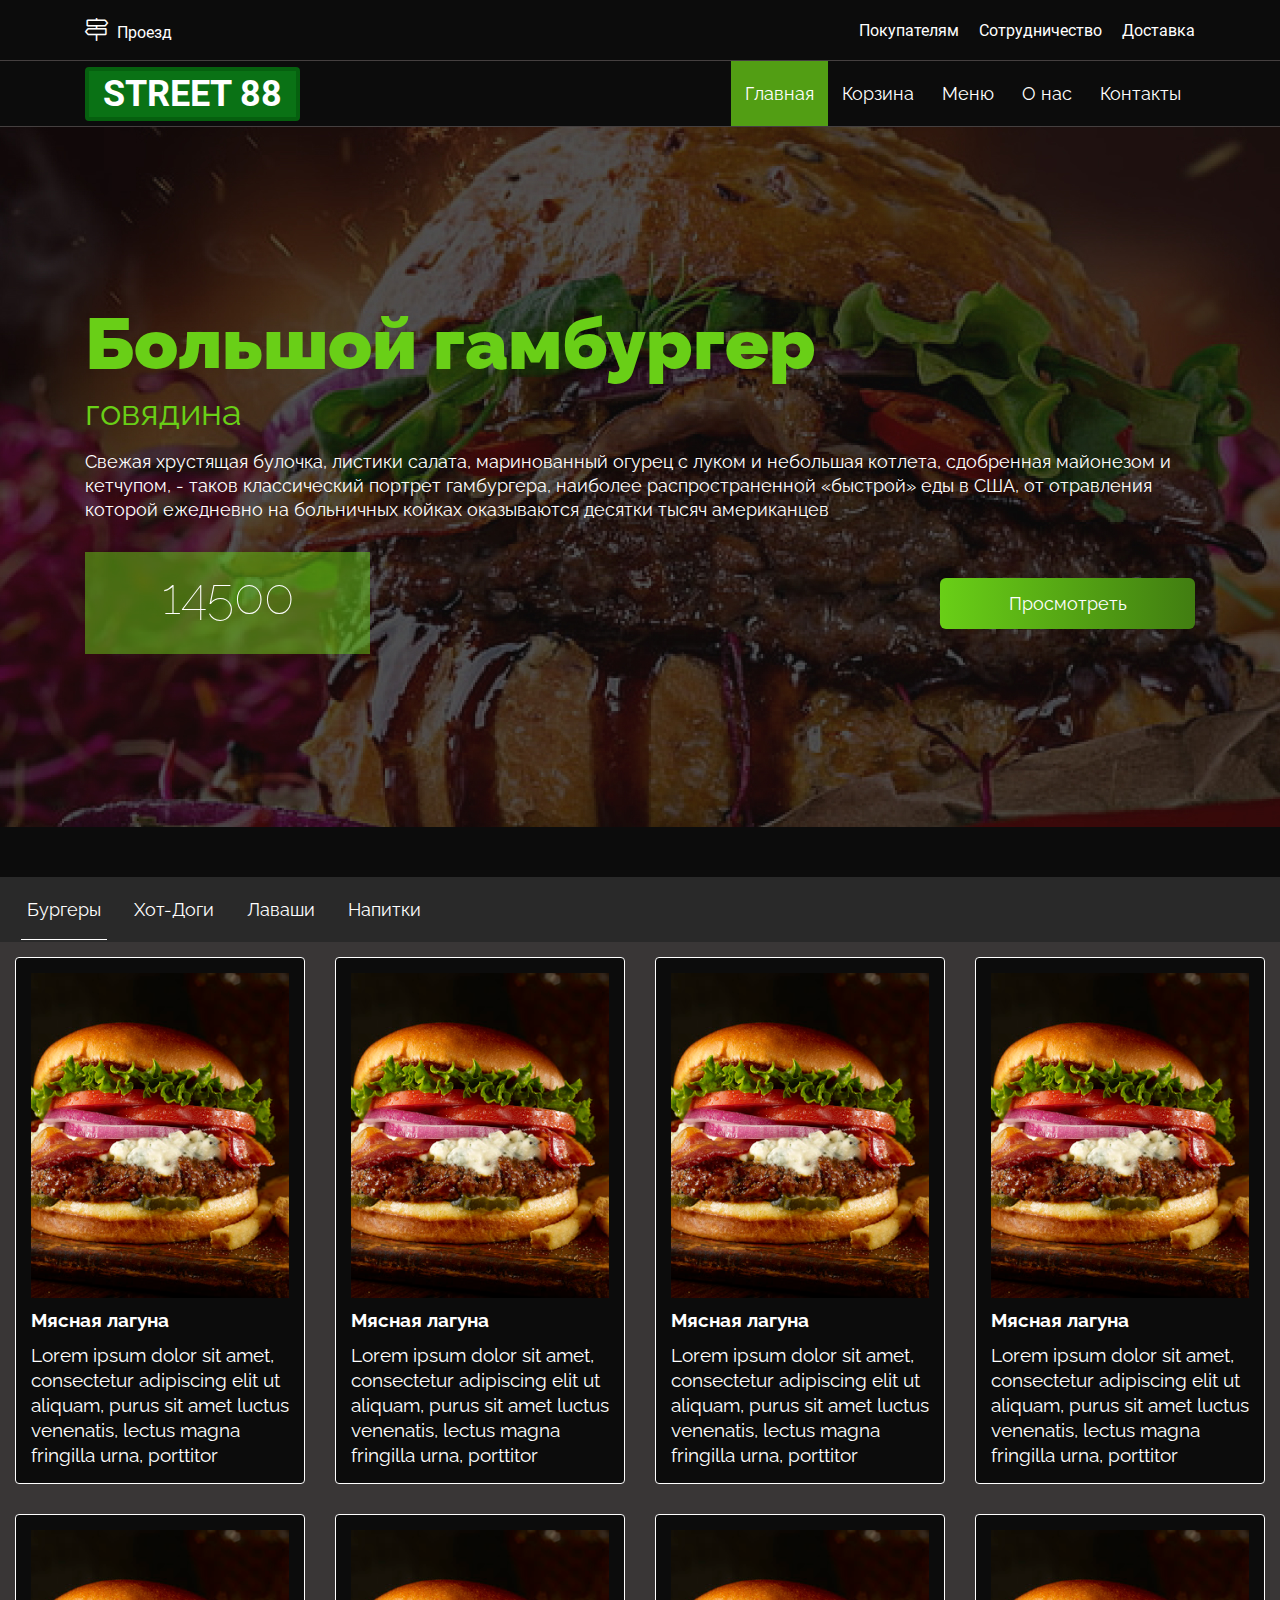
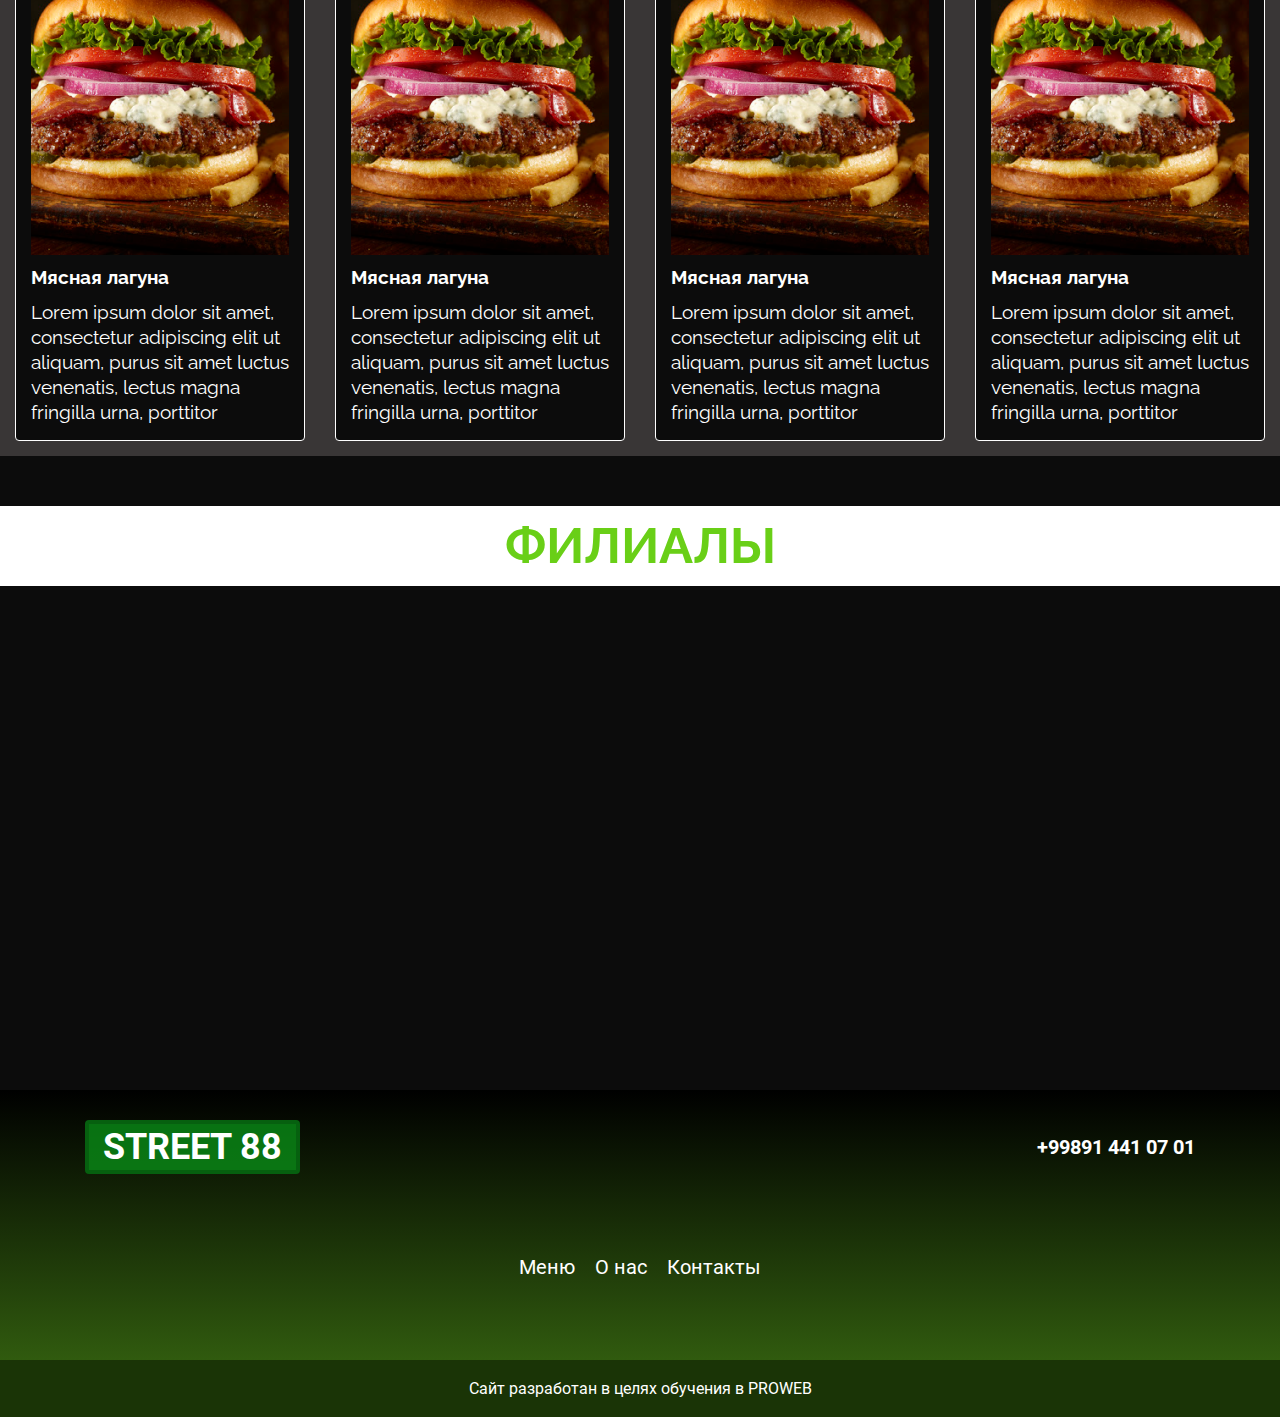
<file: index.html>
<!DOCTYPE html>
<html lang="ru">
<head>
    <meta charset="UTF-8">
    <meta http-equiv="X-UA-Compatible" content="IE=edge">
    <meta name="viewport" content="width=device-width, initial-scale=1.0">
    <title>street 88</title>
    <link rel="stylesheet" href="css/all.min.css">
    <link rel="stylesheet" href="css/style.css">
    <link rel="stylesheet" href="css/media.css">
    <link rel="icon" href="img/favicon.png" type="image/png" sizes="152x152">
    <script src="#"></script>
</head>
<body>
        <div class="ads container">
            <a href="#" class="ads__desc">
                <i class="ads__icon fal fa-map-signs"></i>
            <span class="ads__desc">Проезд</span>
            </a>
            <ul class="client">
                <li><a href="#" class="client__link">Покупателям</a></li>
                <li><a href="#" class="client__link">Сотрудничество</a></li>
                <li><a href="#" class="client__link">Доставка</a></li>
            </ul>
        </div>
        <nav class="nav">
            <div class="container nav__content">
            <a href="#" class="logo">STREET 88</a>
            <button class="nav__burger"><i class="far fa-bars"></i></button>
        <ul class="menu">
            <li><a href="#" class="menu__link menu__link_active">Главная</a></li>
            <li><a href="#" class="menu__link">Корзина</a></li>
            <li><a href="#" class="menu__link">Меню</a></li>
            <li><a href="about.html" class="menu__link">О нас</a></li>
            <li><a href="#" class="menu__link">Контакты</a></li>
        </ul>
        </div>
        </nav>
        <header class="header">
        
    <div class="header__content container">
        <h1 class="header__title">Большой гамбургер</h1>
        <h4 class="header__title_small">говядина</h4>
        <p class="header__desc">Свежая хрустящая булочка, листики салата, маринованный огурец с луком и небольшая котлета, сдобренная майонезом и кетчупом, - таков классический портрет гамбургера, наиболее распространенной «быстрой» еды в США, от отравления которой ежедневно на больничных койках оказываются десятки тысяч американцев</p>
        <div class="button">
            <a href="#" class="button__price">14500</a>
            <a href="#" class="button__order">Просмотреть</a>
        </div>
    </div>
    </header>
    <main class="main">
        <ul class="main__menu">
            <li><a href="#" class="main__link main__link_active">Бургеры</a></li>
            <li><a href="#" class="main__link">Хот-Доги</a></li>
            <li><a href="#" class="main__link">Лаваши</a></li>
            <li><a href="#" class="main__link">Напитки</a></li>
        </ul>
        <div class="cards">
            <div class="card">
                <div class="card__item">
                    <img src="img/card.png" alt="" class="card__img">
                    <a href="#" class="card__link">
                        <i class="card__icon fal fa-cart-plus"></i>
                    </a>
                </div>
                <h3 class="card__title">Мясная лагуна</h3>
                <p class="card__desc">Lorem ipsum dolor sit amet, consectetur adipiscing elit ut aliquam, purus sit amet luctus venenatis, lectus magna fringilla urna, porttitor</p>
            </div>
            <div class="card">
                <div class="card__item">
                    <img src="img/card.png" alt="" class="card__img">
                    <a href="#" class="card__link">
                        <i class="card__icon fal fa-cart-plus"></i>
                    </a>
                </div>
                <h3 class="card__title">Мясная лагуна</h3>
                <p class="card__desc">Lorem ipsum dolor sit amet, consectetur adipiscing elit ut aliquam, purus sit amet luctus venenatis, lectus magna fringilla urna, porttitor</p>
            </div>
            <div class="card">
                <div class="card__item">
                    <img src="img/card.png" alt="" class="card__img">
                    <a href="#" class="card__link">
                        <i class="card__icon fal fa-cart-plus"></i>
                    </a>
                </div>
                <h3 class="card__title">Мясная лагуна</h3>
                <p class="card__desc">Lorem ipsum dolor sit amet, consectetur adipiscing elit ut aliquam, purus sit amet luctus venenatis, lectus magna fringilla urna, porttitor</p>
            </div>
            <div class="card">
                <div class="card__item">
                    <img src="img/card.png" alt="" class="card__img">
                    <a href="#" class="card__link">
                        <i class="card__icon fal fa-cart-plus"></i>
                    </a>
                </div>
                <h3 class="card__title">Мясная лагуна</h3>
                <p class="card__desc">Lorem ipsum dolor sit amet, consectetur adipiscing elit ut aliquam, purus sit amet luctus venenatis, lectus magna fringilla urna, porttitor</p>
            </div>
            <div class="card">
                <div class="card__item">
                    <img src="img/card.png" alt="" class="card__img">
                    <a href="#" class="card__link">
                        <i class="card__icon fal fa-cart-plus"></i>
                    </a>
                </div>
                <h3 class="card__title">Мясная лагуна</h3>
                <p class="card__desc">Lorem ipsum dolor sit amet, consectetur adipiscing elit ut aliquam, purus sit amet luctus venenatis, lectus magna fringilla urna, porttitor</p>
            </div>
            <div class="card">
                <div class="card__item">
                    <img src="img/card.png" alt="" class="card__img">
                    <a href="#" class="card__link">
                        <i class="card__icon fal fa-cart-plus"></i>
                    </a>
                </div>
                <h3 class="card__title">Мясная лагуна</h3>
                <p class="card__desc">Lorem ipsum dolor sit amet, consectetur adipiscing elit ut aliquam, purus sit amet luctus venenatis, lectus magna fringilla urna, porttitor</p>
            </div>
            <div class="card">
                <div class="card__item">
                    <img src="img/card.png" alt="" class="card__img">
                    <a href="#" class="card__link">
                        <i class="card__icon fal fa-cart-plus"></i>
                    </a>
                </div>
                <h3 class="card__title">Мясная лагуна</h3>
                <p class="card__desc">Lorem ipsum dolor sit amet, consectetur adipiscing elit ut aliquam, purus sit amet luctus venenatis, lectus magna fringilla urna, porttitor</p>
            </div>
            <div class="card">
                <div class="card__item">
                    <img src="img/card.png" alt="" class="card__img">
                    <a href="#" class="card__link">
                        <i class="card__icon fal fa-cart-plus"></i>
                    </a>
                </div>
                <h3 class="card__title">Мясная лагуна</h3>
                <p class="card__desc">Lorem ipsum dolor sit amet, consectetur adipiscing elit ut aliquam, purus sit amet luctus venenatis, lectus magna fringilla urna, porttitor</p>
            </div>
        </div>
    <div class="map">
        <h3 class="map__title">ФИЛИАЛЫ</h3>
        <iframe src="https://www.google.com/maps/embed?pb=!1m24!1m12!1m3!1d11983.338950140684!2d69.2890334155082!3d41.33420687385202!2m3!1f0!2f0!3f0!3m2!1i1024!2i768!4f13.1!4m9!3e6!4m3!3m2!1d41.3333046!2d69.3052125!4m3!3m2!1d41.3326922!2d69.2839455!5e0!3m2!1sru!2s!4v1624865228627!5m2!1sru!2s" width="100%" height="500px" style="border:0;" allowfullscreen="" loading="lazy" ></iframe>
    </div>
    </main>
    <footer class="footer">
        <div class="container">
        <div class="footer__info">
            <a href="#" class="logo">STREET 88</a>
            <a href="tel:+998914410701" class="call">+99891 441 07 01</a>
        </div>
        <div >
            <ul class="footer__menu">
                <li><a href="#" class="footer__link">Меню</a></li>
                <li><a href="#" class="footer__link">О нас</a></li>
                <li><a href="#" class="footer__link">Контакты</a></li>
            </ul>
        </div>
    </div> 
        <div class="footer__ads">
            <p class="footer__desc">Сайт разработан в целях обучения в PROWEB</p>
        </div>
    </footer>
</body>
</html>
</file>
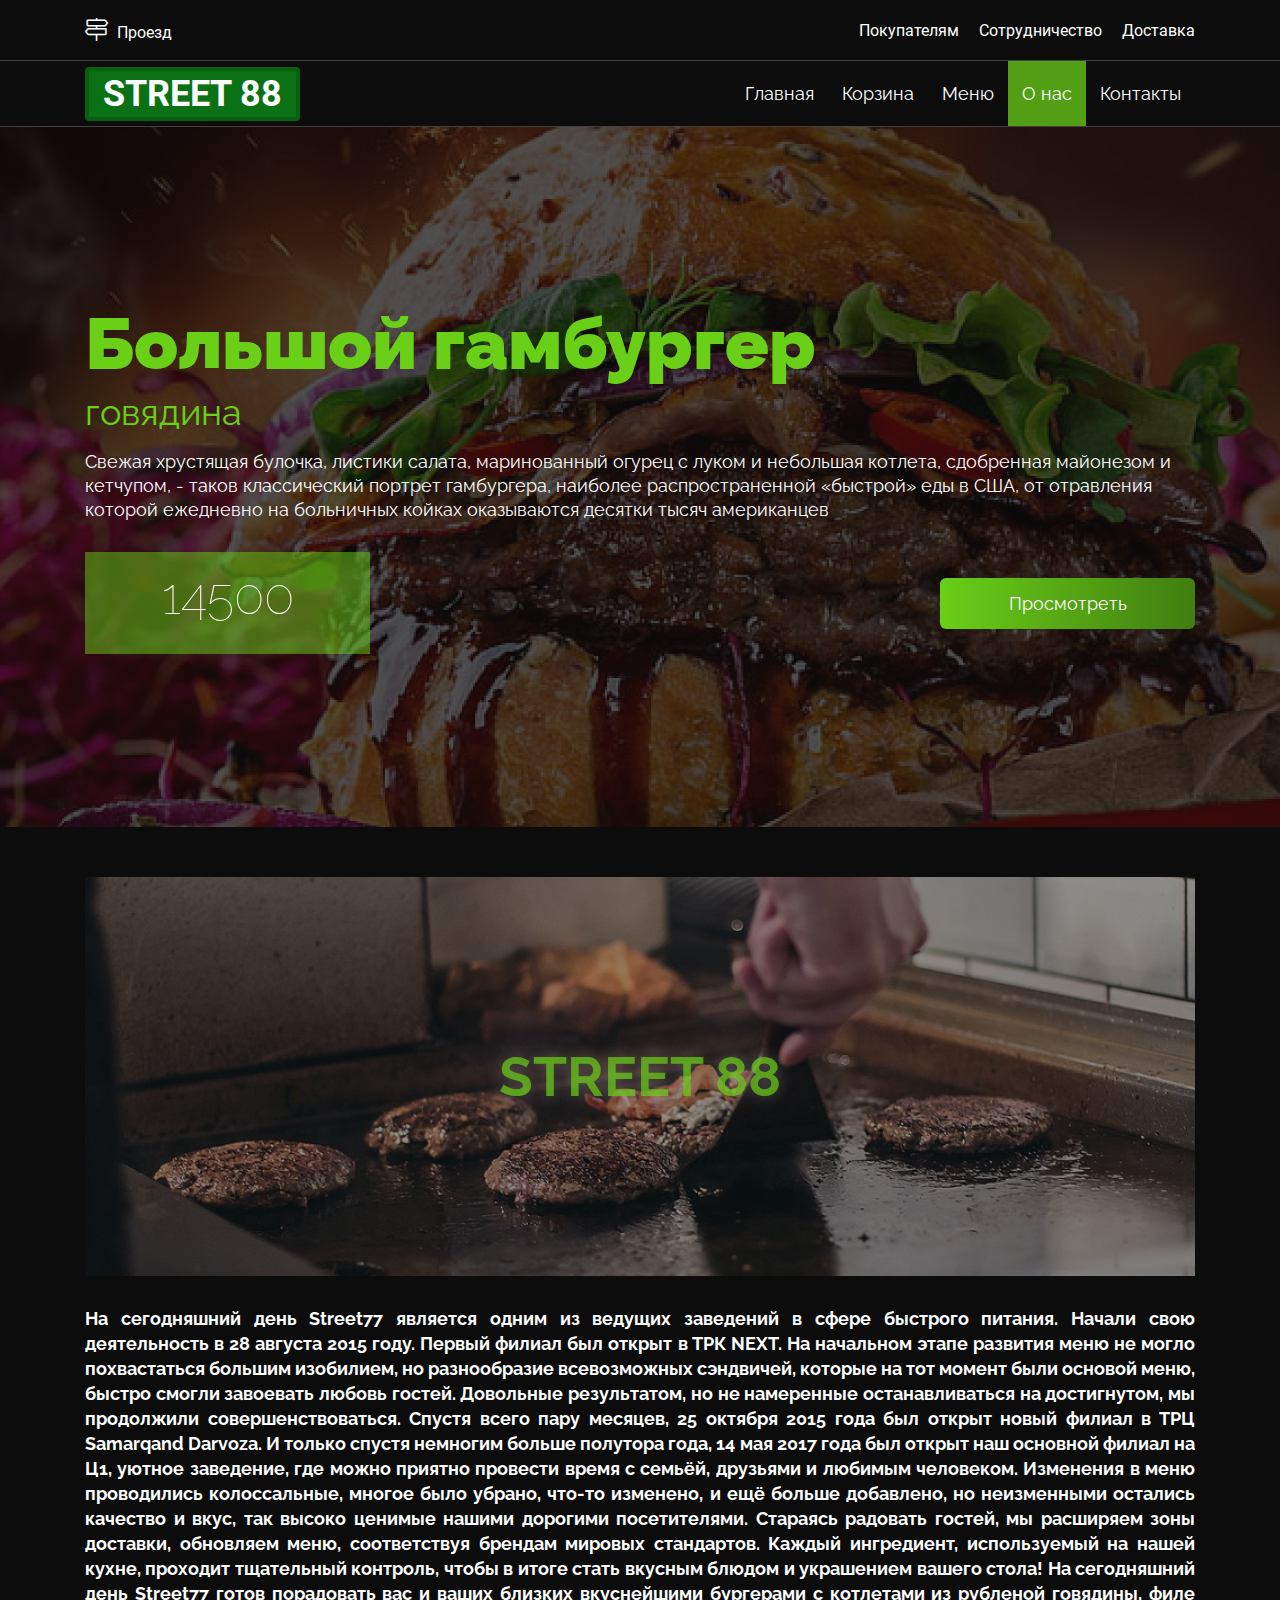
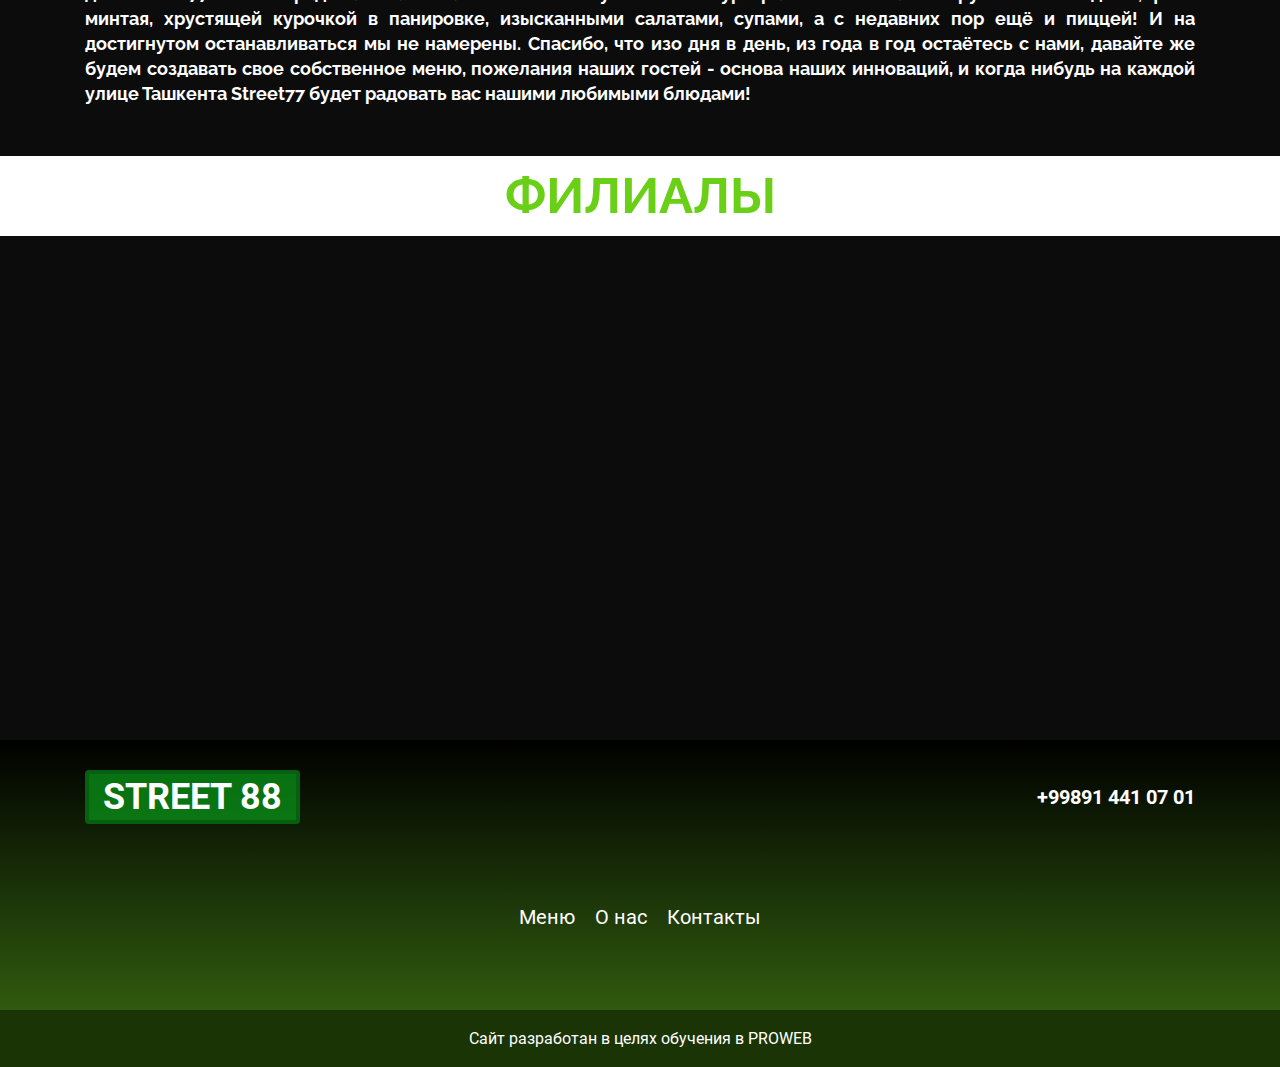
<file: about.html>
<!DOCTYPE html>
<html lang="ru">

<head>
    <meta charset="UTF-8">
    <meta http-equiv="X-UA-Compatible" content="IE=edge">
    <meta name="viewport" content="width=device-width, initial-scale=1.0">
    <title>street 88</title>
    <link rel="stylesheet" href="css/all.min.css">
    <link rel="stylesheet" href="css/style.css">
    <link rel="stylesheet" href="css/media.css">
    <link rel="icon" href="img/favicon.png" type="image/png" sizes="152x152">
    <script src="#"></script>
</head>

<body>
    <div class="ads container">
        <a href="#" class="ads__desc">
            <i class="ads__icon fal fa-map-signs"></i>
            <span class="ads__desc">Проезд</span>
        </a>
        <ul class="client">
            <li><a href="#" class="client__link">Покупателям</a></li>
            <li><a href="#" class="client__link">Сотрудничество</a></li>
            <li><a href="#" class="client__link">Доставка</a></li>
        </ul>
    </div>
    <nav class="nav">
        <div class="container nav__content">
            <a href="#" class="logo">STREET 88</a>
            <button class="nav__burger"><i class="far fa-bars"></i></button>
            <ul class="menu">
                <li><a href="index.html" class="menu__link ">Главная</a></li>
                <li><a href="#" class="menu__link">Корзина</a></li>
                <li><a href="#" class="menu__link">Меню</a></li>
                <li><a href="#" class="menu__link menu__link_active">О нас</a></li>
                <li><a href="#" class="menu__link">Контакты</a></li>
            </ul>
        </div>
    </nav>
    <header class="header">

        <div class="header__content container">
            <h1 class="header__title">Большой гамбургер</h1>
            <h4 class="header__title_small">говядина</h4>
            <p class="header__desc">Свежая хрустящая булочка, листики салата, маринованный огурец с луком и небольшая
                котлета, сдобренная майонезом и кетчупом, - таков классический портрет гамбургера, наиболее
                распространенной «быстрой» еды в США, от отравления которой ежедневно на больничных койках оказываются
                десятки тысяч американцев</p>
            <div class="button">
                <a href="#" class="button__price">14500</a>
                <a href="#" class="button__order">Просмотреть</a>
            </div>
        </div>
    </header>
    <main class="main">
        <div class="container">
            <div class="about__item">
                <img src="img/about.png" alt="" class="about__img">
                <div class="about__content">
                    <p class="about__desc">street 88</p>
                </div>
            </div>
        
            <p class="about">
                На сегодняшний день Street77 является одним из ведущих заведений в сфере быстрого питания. Начали свою
                деятельность в 28 августа 2015 году. Первый филиал был открыт в ТРК NEXT. На начальном этапе развития
                меню не могло похвастаться большим изобилием, но разнообразие всевозможных сэндвичей, которые на тот
                момент были основой меню, быстро смогли завоевать любовь гостей. Довольные результатом, но не намеренные
                останавливаться на достигнутом, мы продолжили совершенствоваться. Спустя всего пару месяцев, 25 октября
                2015 года был открыт новый филиал в ТРЦ Samarqand Darvoza. И только спустя немногим больше полутора
                года, 14 мая 2017 года был открыт наш основной филиал на Ц1, уютное заведение, где можно приятно
                провести время с семьёй, друзьями и любимым человеком. Изменения в меню проводились колоссальные, многое
                было убрано, что-то изменено, и ещё больше добавлено, но неизменными остались качество и вкус, так
                высоко ценимые нашими дорогими посетителями. Стараясь радовать гостей, мы расширяем зоны доставки,
                обновляем меню, соответствуя брендам мировых стандартов. Каждый ингредиент, используемый на нашей кухне,
                проходит тщательный контроль, чтобы в итоге стать вкусным блюдом и украшением вашего стола! На
                сегодняшний день Street77 готов порадовать вас и ваших близких вкуснейшими бургерами с котлетами из
                рубленой говядины, филе минтая, хрустящей курочкой в панировке, изысканными салатами, супами, а с
                недавних пор ещё и пиццей! И на достигнутом останавливаться мы не намерены. Спасибо, что изо дня в день,
                из года в год остаётесь с нами, давайте же будем создавать свое собственное меню, пожелания наших гостей
                - основа наших инноваций, и когда нибудь на каждой улице Ташкента Street77 будет радовать вас нашими
                любимыми блюдами!
            </p></div>
        <div class="map">
            <h3 class="map__title">ФИЛИАЛЫ</h3>
            <iframe
                src="https://www.google.com/maps/embed?pb=!1m24!1m12!1m3!1d11983.338950140684!2d69.2890334155082!3d41.33420687385202!2m3!1f0!2f0!3f0!3m2!1i1024!2i768!4f13.1!4m9!3e6!4m3!3m2!1d41.3333046!2d69.3052125!4m3!3m2!1d41.3326922!2d69.2839455!5e0!3m2!1sru!2s!4v1624865228627!5m2!1sru!2s"
                width="100%" height="500px" style="border:0;" allowfullscreen="" loading="lazy"></iframe>
        </div>
    </main>
    <footer class="footer">
        <div class="container">
            <div class="footer__info">
                <a href="#" class="logo">STREET 88</a>
                <a href="tel:+998914410701" class="call">+99891 441 07 01</a>
            </div>
            <div>
                <ul class="footer__menu">
                    <li><a href="#" class="footer__link">Меню</a></li>
                    <li><a href="#" class="footer__link">О нас</a></li>
                    <li><a href="#" class="footer__link">Контакты</a></li>
                </ul>
            </div>
        </div>
        <div class="footer__ads">
            <p class="footer__desc">Сайт разработан в целях обучения в PROWEB</p>
        </div>
    </footer>
</body>

</html>
</file>
<file: css/style.css>
@import url(fonts.css);
/* ROOT START */
:root{
    --fontFace: "Raleway";
    --fonAlt: "Roboto";
    --white: #fff;
    --title: #69CF17;
    --body: #0C0C0C;
    --linkActive: rgba(105, 207, 23, 0.75);
    --footer:  linear-gradient(180deg, #000000 0%, rgba(105, 207, 23, 0.5) 100%);
    --about: 0px 0px 15px rgba(191, 171, 171, 0.4);
    --about__img: linear-gradient(0deg, rgba(12, 12, 12, 0.44), rgba(12, 12, 12, 0.44));
}
*{
    padding: 0;
    margin: 0;
    box-sizing: border-box;
}
body{
    background: var(--body) ;
    font-family: var(--fontFace);
    color: var(--white);
}
*::-webkit-scrollbar{
    width: 6px;
    height: 6px;
}
*::-webkit-scrollbar-thumb{
    border-radius: 3px;
    background: var(--title);
}
a{
    text-decoration: none;
}
ul{
    list-style: none;
}
.container{
    max-width: 1140px;
    width: 100%;
    padding: 0 15px;
    margin: 0 auto;
}
/* ROOT END */
/* ========================== */
/* ADS START */
.ads{
    display: flex;
    justify-content: space-between;
    align-items: center;
    padding-bottom: 18px;
    padding-top: 18px;

}
.ads__icon{
    color: var(--white);
    line-height: 23px;
    font-size: 23px;
    padding-right: 5px;
}
.ads__desc{
    color: var(--white);
    font-family: var(--fonAlt);
    font-weight: 400;
}
.client{
    display: flex;
}
.client__link{
    color: var(--white);
    margin-left: 20px;
    font-family: var(--fonAlt);
    font-weight: 400;
}
/* ADS END */
/* ========================== */
/* HEADER START */
.nav{
    border-top: 1px solid rgba(125, 115, 115, 0.5);
    border-bottom: 1px solid rgba(125, 115, 115, 0.5);
}
.nav__content{
    display: flex;
    justify-content: space-between; 
    align-items: center;
}
.nav__burger{
    background: none;
    color: var(--white);
    font-size: 40px;
    border: none;
    line-height: 40px;
    padding: 20px;
    display: none;
}
.logo{
    background: rgba(10, 148, 24, 0.75);
    border: 4px solid #06600F;
    border-radius: 4px;
    text-align: center;
    padding: 8px 14px;
    font-family: var(--fonAlt);
    font-weight: 700;
    font-size: 36px;
    color: var(--white);
    line-height: 30px;
}
.menu{
    display: flex;
    align-items: center;
}
.menu__link{
    font-size: 18px;
    font-weight: 400;
    color: var(--white);
    font-family: var(--fontFace);
    padding: 22px 14px;
    display: inline-block;
}
.menu__link_active, .menu__link:hover{
     background: var(--linkActive);
}
.header{
    background: url(../img/header-bg.jpg) center center/ cover;
    min-height: 700px;
    width: 100%;
    display: flex;
    align-items: center;
}
.header__title{
    color: var(--title);
    font-weight: 900;
    font-size: 72px;
    line-height: 85px;
    /* margin-top: 179px; */
}
.header__title_small{
    color: var(--title);
    font-size: 36px;
    line-height: 17px;
    margin-top: 18px;
    margin-bottom: 29px;
    font-weight: 400;
}
.header__desc{
    font-weight: 400;
    font-size: 18px;
    line-height: 24px;
}
.button{
    display: flex;
    justify-content: space-between;
    margin-top: 30px;

}
.button__price{
    width:  285px;
    padding-top: 32px;
    padding-bottom: 45px;
    background: rgba(105, 207, 23, 0.5);    
    text-align: center;
    color: var(--white);
    font-weight: 100; 
    font-size: 50px;
    line-height: 25px;
}
.button__order{
    background: linear-gradient(90deg, #69CF17 0%, #417D11 100%);
    border-radius: 6px;
    padding: 15px;
    width: 255px;
    text-align: center;
    height: 51px;
    color: var(--white);
    font-size: 18px;
    line-height: 21px;
    font-weight: 400;
    margin-top: 26px;
}
/* HEADER END */
/* ========================== */
/* MAIN START */
.main{
    margin-top: 50px;
}
.main__menu{
    background: #292929;
    display: flex;
    align-items: center;
    height: 65px;
}
.main__link{
    padding: 20px 6px;
    margin-left: 21px;
    color: var(--white);
    font-size: 18px;
    line-height: 24px;
    position: relative;
}

.main__link::after {
    width: 0;
    height: 1px;
    background: var(--white);
    content: "";
    display: block;
    position: absolute;
    bottom: 0;
    left: 50%;
    transition: 500ms;
}
.main__link:hover:after, .main__link_active::after{
    width: 100%;
    left: 0;
}
.cards{
    background: #393636;
    display: grid;
    grid-template-columns: repeat(4, 1fr);
    gap: 30px;
    padding: 15px;
}
.card{
    background: var(--body);
    padding: 15px;
    border: 1px solid var(--white);
    border-radius: 4px;
    position: relative;

}
.card__img{
    width: 100%;
    height: 100%;
    object-fit: cover;
    flex-grow: 1;
    position: absolute;

}
.card__item{
    position: relative;
    display: flex;
    align-items: center;
    justify-content: center;
    height: 325px;
}
.card__link{
    position: relative;
    color: var(--white);
    line-height: 60px;
    font-size: 60px;
    width: 100%;
    height: 100%;
    display: flex;
    align-items: center;
    justify-content: center;
    opacity: 0;
    background: var(--linkActive);
    transition: 500ms;
}   
.card:hover .card__link{
    opacity: 1;
}
.card__title{
    font-size: 19px;
    line-height: 15px;
    margin: 15px 0;
}
.card__desc{
    font-size: 19px;
    line-height: 25px;
    font-weight: 400;

}
.map{
    margin-top: 50px;
}
.map__title{
    background: var(--white);
    padding: 20px;
    color: var(--title);
    font-size: 50px;
    line-height: 40px;
    text-align: center;
}

/* MAIN END */
/* ========================== */
/* FOOTER START */
.footer{
    background: var(--footer);
}
.footer__info{
    display: flex;
    justify-content: space-between;
    padding-top: 30px;
    align-items: center;
}
.call{
    color: var(--white);
    font-size: 20px;
    line-height: 23px;
    font-family: var(--fonAlt);
    font-weight: 700;
}
.footer__menu{
    display: flex;
    align-items: center;
    justify-content: center;
    padding: 81px;
}
.footer__link{
    font-family: var(--fonAlt);
    font-size: 20px;
    margin: 0 10px ;
    color: var(--white);
}
.footer__ads{
    background: #1A3406;
    display: flex;
    align-items: center;
    justify-content: center;
}
.footer__desc{
    font-family: var(--fonAlt);
    font-size: 16px;
    padding: 19px;
}
/* FOOTER END */
/* ========================== */
/* ABOUT END */
.about__img{
    position: absolute;
    left: 0;
    top: 0;
    width: 100%;
    height: 100%;
    object-fit: cover;
}
.about__item{
    position: relative;
    margin-bottom: 30px;
}
.about__desc{
    position: relative;
    text-shadow: var(--about);
    color: rgba(105, 207, 23, 0.7); 
    font-weight: 700;
    font-size: 55px;
    text-transform: uppercase;
    padding: 167px 20px;
}
.about__content{
    background: var(--about__img);
    height: 100%;
    display: grid;
    place-content: center;
    place-items: center;
}
.about{
    font-weight: 700;
    font-size: 18px;
    line-height: 25px;
    text-align: justify;
}
/* ABOUT END */
/* ========================== */
</file>
<file: css/media.css>
@media (max-width:1200px) {
    .container{
            max-width: 1140px;
    }
}
@media (max-width:992px) {
    .container{
            max-width: 960px;
    }
    .cards{
        grid-template-columns: repeat(2, 1fr);
    }
}
@media (max-width:768px) {
    .container{
            max-width: 720px;
    }
    .header__title{
        font-size: 55px;
    }
    .header__title_small{
        font-size: 30px;
    }
    .cards{
        grid-template-columns: repeat(2, 1fr);
    }
    .nav__burger{
        display: block;
    }
    .menu{
        position: absolute;
        right: 20px;
        background: hsla(0, 0%, 0%, 0.4);
        top: 140px;
        flex-direction: column;
        min-width: 115px;
        visibility: hidden;
    }
    .menu__link{
        padding: 20px;
        display: block;
        margin: 0;
    }
    .nav__burger:focus{
        background:rgba(105, 207, 23, 0.75); 
    }
    .nav__burger:focus ~ .menu{
        visibility: visible;
    }
}
@media (max-width:576px) {
    .container{
        max-width: 540px;
    }
    .logo{
        font-size: 20px;
    }
    .menu__link{
        font-size: 16px;
    }
    .header__title{
        font-size: 50px;
        text-align: center;
    }
    .header__title_small{
        font-size: 30px;
        text-align: center;
    }
    .header__desc{
        text-align: center;
    }
    .button{
        flex-direction: column;
        align-items: center;
    }
    .button__price{
        width: 200px;
    }
    .cards{
        grid-template-columns: repeat(1, 1fr);
    }
    .main__menu{
        flex-wrap: wrap;
    }
    .client{
        flex-wrap: wrap;
        flex-direction: column;
    }
    .nav__burger{
        display: block;
    }
    .menu{
        position: absolute;
        right: 20px;
        background: hsla(0, 0%, 0%, 0.4);
        top: 140px;
        flex-direction: column;
        min-width: 115px;
        visibility: hidden;
    }
    .menu__link{
        padding: 20px;
        display: block;
        margin: 0;
    }
    .nav__burger:focus{
        background:rgba(105, 207, 23, 0.75); 
    }
    .nav__burger:focus ~ .menu{
        visibility: visible;
    }
    .footer__menu{
        padding: 15px;
        flex-direction: column;
    }
    .footer__desc{
        text-align: center;
    }
    .about{
        text-align: center;
    }
    .ads__desc{
        font-size: 40px;
    }
}
</file>
